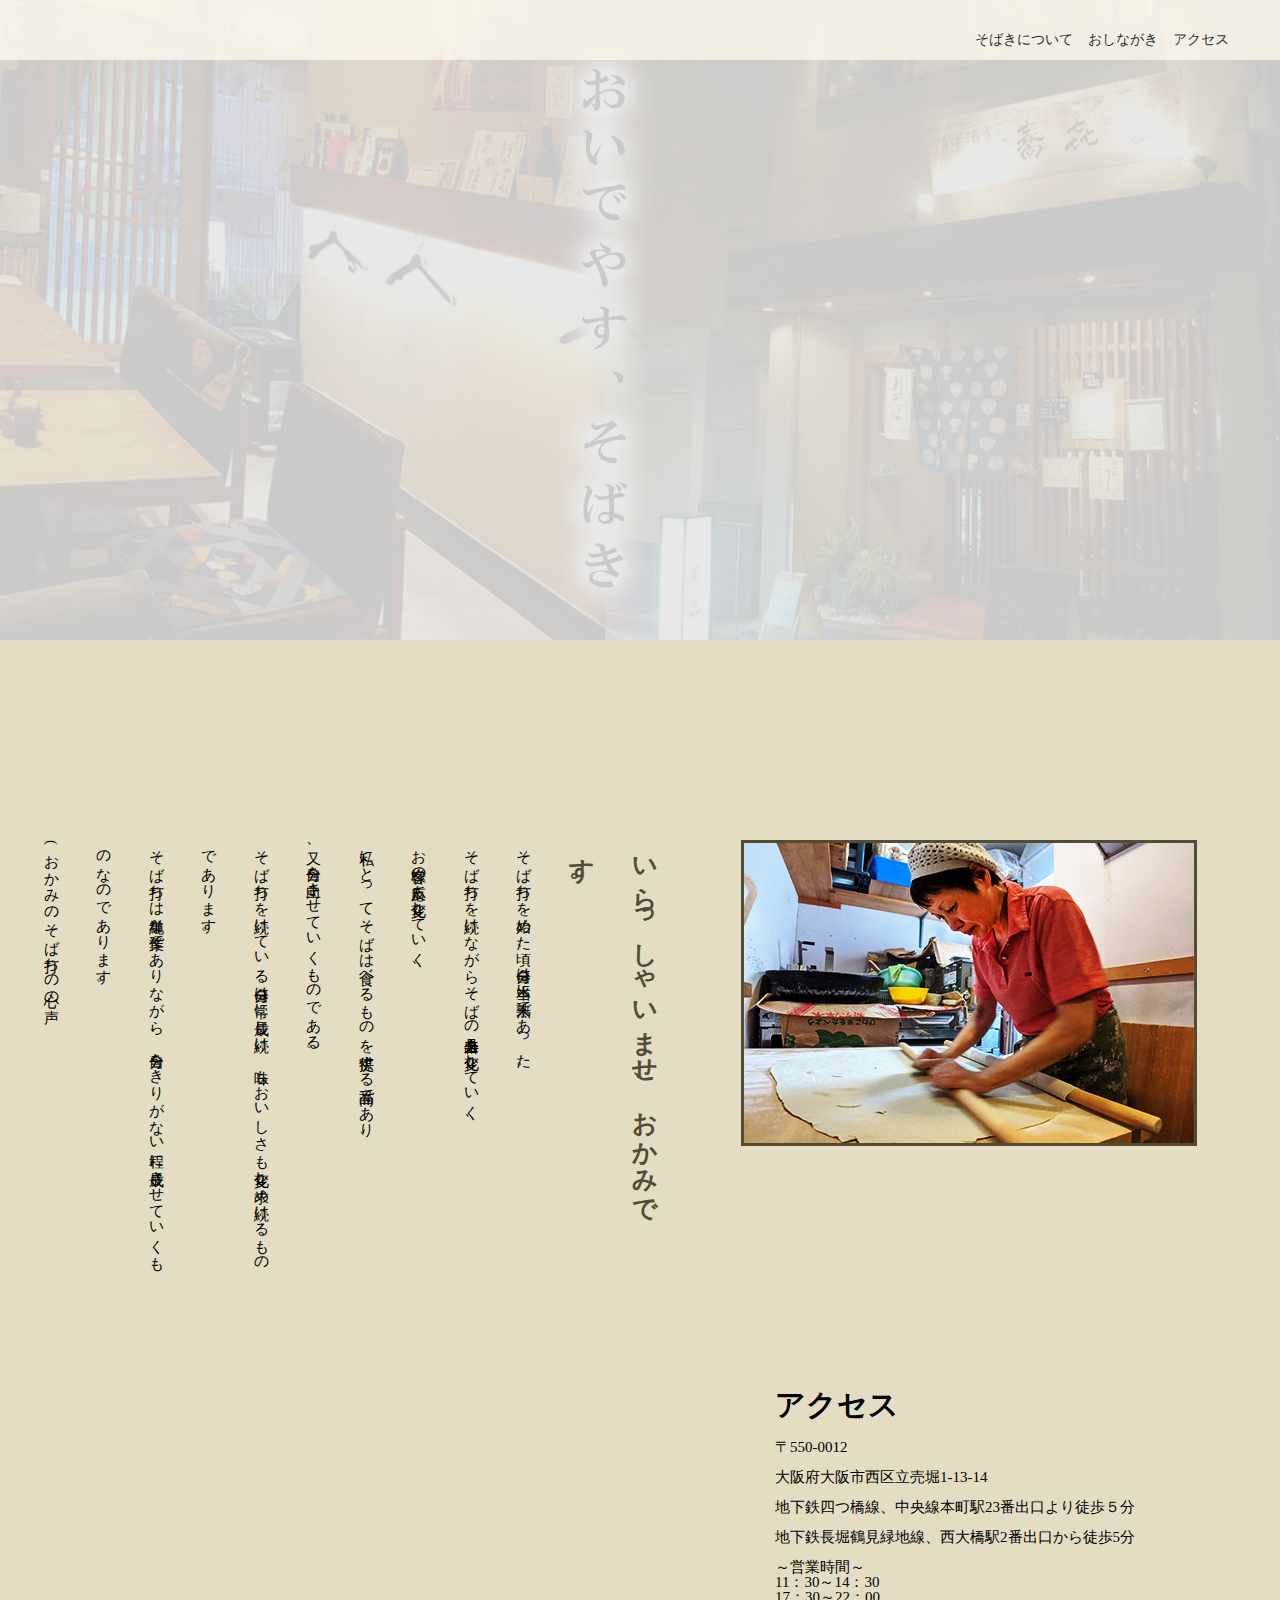
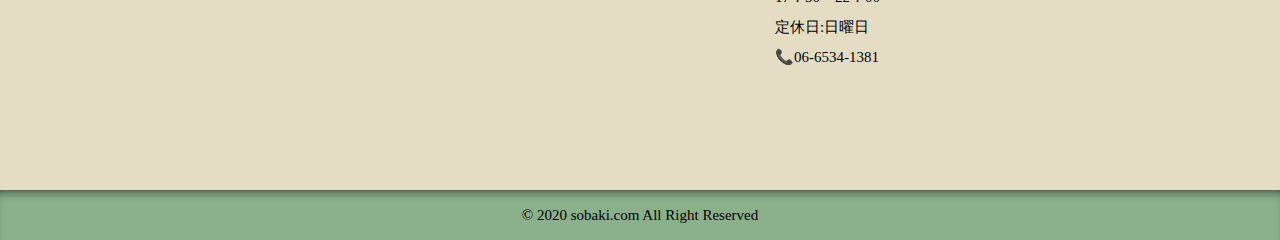
<file: index.html>
<!DOCTYPE html>
<html lang="jp">

<head>
    <title>おいでやす、そばき</title>
    <meta charset="utf-8">
    <meta name="description" content="">
    <meta name="viewport" content="width=device-width, initial-scale=1">
	<meta name="viewport" content="width=device-width,initial-scale=1">
    <link rel="stylesheet" href="./css/reset.css">
    <link rel="stylesheet" href="./css/index.css">
	<link rel="shorcut icon" href="images/favicon.ico">
	<link rel="stylesheet" href="css/resoponsive.css">
	<script src="https://ajax.googleapis.com/ajax/libs/jquery/3.5.1/jquery.min.js">
    </script>
    <script src="./js/lightbox.js">
    </script>
    <script type="text/javascript" src="./js/index.js"></script>
</head>

<body>
    <div class="header">
        <nav class="header-right">
            <ul>
                <li><a href="#main">そばきについて</a></li>
                <li><a href="menu.html">おしながき</a></li>
                <li><a href="#access-title">アクセス</a></li>
            </ul>
        </nav>
    </div>


    <div class="fade-picture">
        <img class="slide" src="images/top.jpg" alt="">
        <img class="slide" src="images/main2.jpg" alt="">
        <img src="images/dammy.png" alt="">
    </div>

    <div id="main">
        <div class="okan-kotoba">
            <div class="tategaki">
                <h2 class="tategaki_title">いらっしゃいませ、おかみです。</h2>
                <p>
                    そば打ちを始めた頃、自分は本当に未熟であった。<br>
                    そば打ちを続けながらそばの出来具合も変化していく、<br>お客様の反応も変化していく、<br>
                    私にとってそばは食べるものを提供する商品であり、<br>又、自分を向上させていくものである。<br>そば打ちを続けている自分は常に成長し続け、味もおいしさも変化し求め続けるものであります。<br>
                    そば打ちは単純な作業でありながら、自分をきりがない程に成長させていくものなのであります。<br>(おかみのそば打ちの心の声)
                </p>
            </div>
        </div>
        <div class="okan">
            <img class="okan2" src="images/okan2.jpg" alt="">
        </div>
    </div>


    <div class="footer">
        <div class=access>
            <div class="access-map">
                <iframe src="https://www.google.com/maps/embed?pb=!1m18!1m12!1m3!1d13124.02540086496!2d135.48467546977537!3d34.67978920000001!2m3!1f0!2f0!3f0!3m2!1i1024!2i768!4f13.1!3m3!1m2!1s0x6000e7026ca412c1%3A0x6876741f3eba8f61!2z6JWO5Zac!5e0!3m2!1sja!2sjp!4v1594712739063!5m2!1sja!2sjp" width="450" height="300" frameborder="0" style="border:0;" allowfullscreen="" aria-hidden="false" tabindex="0"></iframe>
            </div>

            <div id="access-title">
                <h2>アクセス</h2>
                <p>
                    〒550-0012<br>
                    <br>
                    大阪府大阪市西区立売堀1-13-14<br>
                    <br>
                    地下鉄四つ橋線、中央線本町駅23番出口より徒歩５分<br>
                    <br>地下鉄長堀鶴見緑地線、西大橋駅2番出口から徒歩5分<br>
                    <br>～営業時間～
                    <br>11：30～14：30<br>17：30～22：00<br>
                    <br>定休日:日曜日<br>
                    <br>📞06-6534-1381
                </p>
            </div>
        </div>
    </div>

    <div class="footer-logo">
        <p>© 2020 sobaki.com All Right Reserved</p>
    </div>
</body>

</html>
</file>
<file: css/index.css>
* {
    box-sizing: border-box;
    font-family: "ヒラギノ明朝 ProN W3", "Hiragino Mincho ProN", "HG明朝E", "ＭＳ 明朝", serif;
}

body {
    width: 100%;
    background-color: #e6e6e6;
    margin: 0;
    padding: 0;
}

#headerContainer {
    position: absolute;
    z-index: 100;
    width: 100%;
    background: rgba( 0, 0, 0, 0.8);
}



.header {
    height: 60px;
    width: 100%;
    display: none;
    padding: 30px 4% 10px;
    opacity: 0.8;
    background: rgb(250, 247, 236);
    position: fixed;
    top: 0;
    display: flex;
    align-items: center;
    z-index: 99;
}


.header-right a {
    text-decoration: none;
}

ul {
    margin: 0;
    display: flex;
}

li {
    margin: 0 0 0 15px;
    font-size: 14px;
}

nav {
    margin: 0 0 0 auto;
}

.fade-picture {
    width: 100%;
    margin: 0 auto;
    opacity: 0.8;
    position: relative;
}

.fade-picture .slide {
    top: 0;
    left: 0;
    position: absolute;
}

#main {
    width: 100%;
    height: 700px;
    display: flex;
    justify-content: space-around;
    background: #e4ddc3;
}

.okan {
    animation: SlideIn 1.3s;
    margin-top: 200px;
    margin-right: 50px;
}

.okan2 {
    border: 3px solid #534c35;
}

@keyframes SlideIn {
    0% {
        opacity: 0;/*初期状態では透明に*/
        transform: translateX(64px);
    }
    100% {
        opacity: 1;
        transform: translateX(0);
    }
}

.okan-kotoba {
    height: 430px;
    width: 542px;
    margin-top: 150px;
    margin-left: 100px;
    transform : translate(0, 50px);
    transition : all 400ms;
    /*    background: yellow;*/
}

.okan-kotoba.scrollin {
    opacity : 1;
    transform : translate(0, 0);
}

.tategaki{
    -ms-writing-mode: tb-rl;
    writing-mode: vertical-rl;
    float:right;
}

.tategaki p {
    font-size: 15px;
    line-height: 3.5;
}

.tategaki_title{
    color: #534c35;
    font-size: 25px;
    font-weight: 700;
    line-height: 2.5;
    margin-bottom: 40px;
}

.footer {
    height: 450px;
    padding-bottom: 30px;
    background-color: #e4ddc3;
}

.access {
    height: 400px;
    display: flex;
    align-items: center;
    padding-left: 100px;
    justify-content: center;
}

.access-map {
    height: 300px;
    width: 450x;
}

#access-title {
    height: 300px;
    margin-left: 80px;
}

#access-title h2 {
    font-size: 30px;
}

#access-title p {
    font-size: 15px;
    margin-top: 20px;
}

.footer-logo {
    height: 50px;
    line-height: 50px;
    font-size: 15px;
    text-align: center;
    background-color: rgba(78, 142, 80, 0.6);
    box-shadow: 0 8px 12px -8px #222 inset;

}
</file>
<file: css/resoponsive.css>
* {
    box-sizing: border-box;
    font-family: "ヒラギノ明朝 ProN W3", "Hiragino Mincho ProN", "HG明朝E", "ＭＳ 明朝", serif;
}

body {
    width: 100%;
    background-color: #e6e6e6;
    margin: 0;
    padding: 0;
}

#headerContainer {
    position: absolute;
    z-index: 100;
    width: 100%;
    background: rgba( 0, 0, 0, 0.8);
}



.header {
    height: 60px;
    width: 100%;
    display: none;
    padding: 30px 4% 10px;
    opacity: 0.8;
    background: rgb(250, 247, 236);
    position: fixed;
    top: 0;
    display: flex;
    align-items: center;
    z-index: 99;
}


.header-right a {
    text-decoration: none;
}

ul {
    margin: 0;
    display: flex;
}

li {
    margin: 0 0 0 15px;
    font-size: 14px;
}

nav {
    margin: 0 0 0 auto;
}

.fade-picture {
    width: 100%;
    margin: 0 auto;
    opacity: 0.8;
    position: relative;
}

.fade-picture .slide {
    top: 0;
    left: 0;
    position: absolute;
}
@charset "utf-8";
@media (max-width: 1024px) {

#main {
    width: 100%;
    height: 700px;
    display: flex;
    justify-content: space-around;
    background: #e4ddc3;
}

.okan {
    animation: SlideIn 1.3s;
    margin-top: 300px;
    margin-right: 50px;
}

	
.okan2 {
    border: 3px solid #534c35;
}

@keyframes SlideIn {
    0% {
        opacity: 0;/*初期状態では透明に*/
        transform: translateX(64px);
    }
    100% {
        opacity: 1;
        transform: translateX(0);
    }
}

.okan-kotoba {
    height: 430px;
    width: 542px;
    margin-top: 250px;
    margin-right: 100px;
    transform : translate(0, 50px);
    transition : all 400ms;
    /*    background: yellow;*/
}

.okan-kotoba.scrollin {
    opacity : 1;
    transform : translate(0, 0);
}

.tategaki{
    -ms-writing-mode: tb-rl;
    writing-mode: vertical-rl;
    float:right;
}

.tategaki p {
    font-size: 15px;
    line-height: 3.5;
}

.tategaki_title{
    color: #534c35;
    font-size: 15px;
    font-weight: 700;
    line-height: 1.5;
    margin-bottom: 40px;
}
}
	

.footer {
    height: 450px;
    padding-bottom: 30px;
    background-color: #e4ddc3;
}

.access {
    height: 400px;
    display: flex;
    align-items: center;
    padding-left: 100px;
    justify-content: center;
}

.access-map {
    height: 300px;
    width: 450x;
}

#access-title {
    height: 300px;
    margin-left: 80px;
}

#access-title h2 {
    font-size: 30px;
}

#access-title p {
    font-size: 15px;
    margin-top: 20px;
}

.footer-logo {
    height: 50px;
    line-height: 50px;
    font-size: 15px;
    text-align: center;
    background-color: rgba(78, 142, 80, 0.6);
    box-shadow: 0 8px 12px -8px #222 inset;

}
</file>
